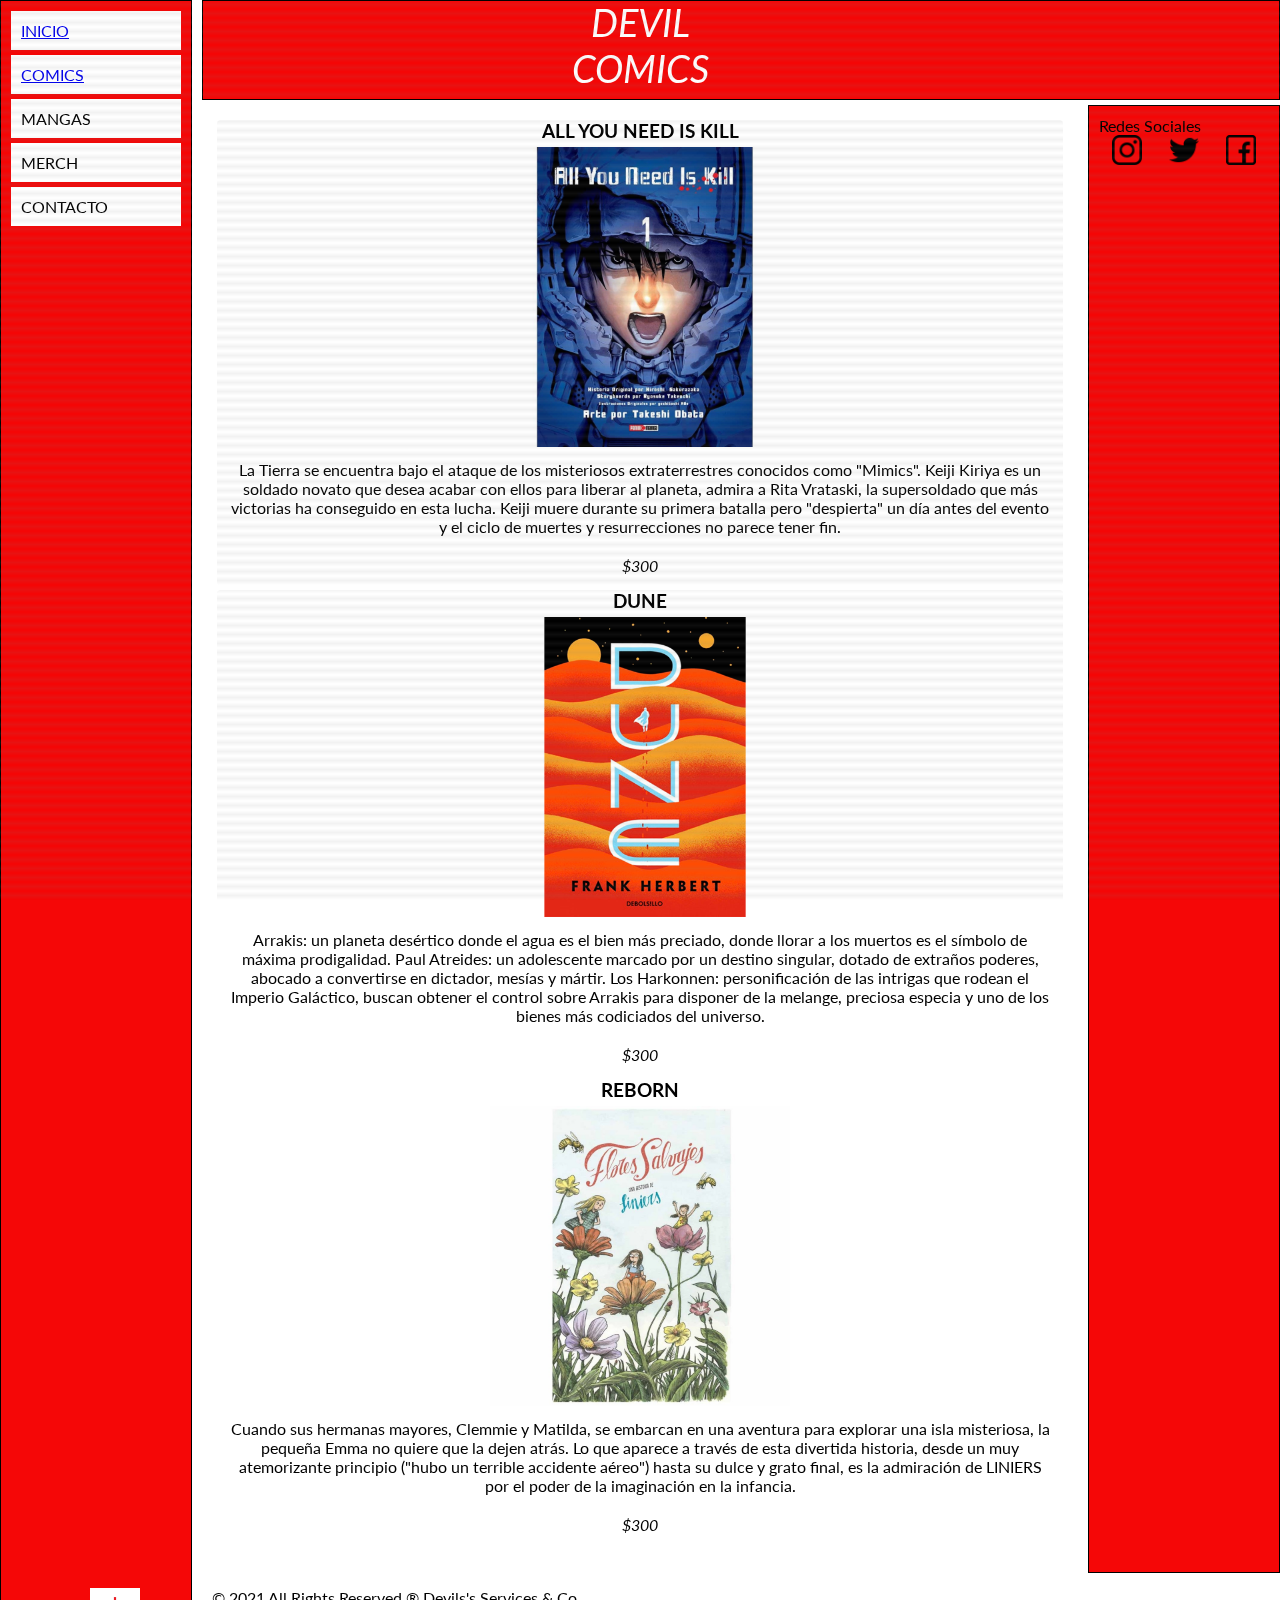
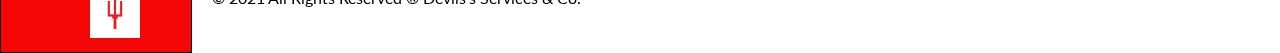
<file: ideacomics/comics.html>
<!DOCTYPE html>
<html lang="en">
<head>
    <meta charset="UTF-8">
    <meta http-equiv="X-UA-Compatible" content="IE=edge">
    <!-- RESPONSIVE -->
    <meta name="viewport" content="width=device-width, initial-scale=1.0">

    <title>Devil Comics</title>

    
    <link rel="stylesheet" href="/ideacomics/Css/estilosareas.css">
    <!-- Links to font -->
    <link href="https://fonts.googleapis.com/css?family=Lato:100,100italic,300,300italic,regular,italic,700,700italic,900,900italic" rel="stylesheet" />
    <link rel="preconnect" href="https://fonts.googleapis.com"> 
    <link rel="preconnect" href="https://fonts.gstatic.com" crossorigin> 
    <link href="https://fonts.googleapis.com/css2?family=Rock+3D&display=swap" rel="stylesheet">
</head>
<body id="gridAreasComics">

    <header class="border">
        <div class="containerHeader">
            <div class="glitch GLOW" data-text="">DEVIL COMICS</div>

        </div>
        <div class="scanlines"></div>
    </header>

    <section id="comics" class="comicsFlex" class="border">
        <article>
            <h3>All you need is Kill</h3>
            <img src="/ideacomics/images/all.jpeg" alt="all" width="300" height="300">
            <p>La Tierra se encuentra bajo el ataque de los misteriosos extraterrestres conocidos como "Mimics". Keiji Kiriya es un soldado novato que desea acabar con ellos para liberar al planeta, admira a Rita Vrataski, la supersoldado que más victorias ha conseguido en esta lucha. Keiji muere durante su primera batalla pero "despierta" un día antes del evento y el ciclo de muertes y resurrecciones no parece tener fin.</p>
            <p class="price">$300</p>
        </article>

        <article>
            <h3>Dune</h3>
            <img src="/ideacomics/images/dune.jpeg" alt="dune" width="300" height="300">
            <p>Arrakis: un planeta desértico donde el agua es el bien más preciado, donde llorar a los muertos es el símbolo de máxima prodigalidad. Paul Atreides: un adolescente marcado por un destino singular, dotado de extraños poderes, abocado a convertirse en dictador, mesías y mártir. Los Harkonnen: personificación de las intrigas que rodean el Imperio Galáctico, buscan obtener el control sobre Arrakis para disponer de la melange, preciosa especia y uno de los bienes más codiciados del universo.</p>
            <p class="price">$300</p>
        </article>

        <article>
            <h3>Reborn</h3>
            <img src="/ideacomics/images/flores.jpeg" alt="flores" width="300" height="300">
            <p>Cuando sus hermanas mayores, Clemmie y Matilda, se embarcan en una aventura para explorar una isla misteriosa, la pequeña Emma no quiere que la dejen atrás. Lo que aparece a través de esta divertida historia, desde un muy atemorizante principio ("hubo un terrible accidente aéreo") hasta su dulce y grato final, es la admiración de LINIERS por el poder de la imaginación en la infancia.</p>
            <p class="price">$300</p>
        </article>
    </section>    

     
    


    <nav class="border flexMenu">
        
        <span><a href="/ideacomics/index.html">INICIO</a></span>
        <span><a href="/ideacomics/comic.html">COMICS</a></span>
        <span>MANGAS</span>
        <span>MERCH</span>
        <span>CONTACTO</span>
    </nav>

    <aside id="redes" class="border">Redes Sociales
        <div class="redesFlex">
        <img  src="/ideacomics/images/instagram.png" alt="instagram" width="30">
        <img src="/ideacomics/images/gorjeo.png" alt="twitter" width="30">
        <img src="/ideacomics/images/facebook.png" alt="twitter" width="30">
        </div>
    </aside>

    <footer >
        <a href="/ideacomics/index.html"><img src="/ideacomics/images/tridente.jpeg" alt="Logo" with="50" height="50" class="logo"></a>
        <p>&copy; 2021 All Rights Reserved &reg; Devils's Services & Co.</p>
    </footer>
    
</body>
</html>
</file>
<file: ideacomics/Css/estilosareas.css>
/* MOBILE FIRST */
/* Estilos generales */
* {
    margin: 0;
    padding: 0;
    font-family: "Lato", sans-serif;
}

footer {
    background-color: #fff;
}

/* Smartphone */

body {
    width: 100%;
    height: 100vh;
}



.border {
    border: solid 1px #000;
    background-color: rgb(245, 7, 7);
}

/* Header */
header {
    font-family: "Oswald", sans-serif;
    font-style: italic;
    color: white;
    text-transform: uppercase;
    text-align: center;
}


/* ANIMACION HEADER */
.containerHeader {
    position: absolute;
    transform: translate(-50%, -50%);
    top: 5%;
    left: 50%;
  }
  
  .glitch {
    color: rgb(255, 254, 254);
    position: relative;
    font-size: 3vw;
    margin: 70px 200px;
    animation: glitch 5s 5s infinite;
  }
  
  .glitch::before {
    content: attr(data-text);
    position: absolute;
    left: -2px;
    text-shadow: -5px 0 magenta;
    overflow: hidden;
    top: 0;
    animation: noise-1 3s linear infinite alternate-reverse, glitch 5s 5.05s infinite;
  }
  
  .glitch::after {
    content: attr(data-text);
    position: absolute;
    left: 2px;
    text-shadow: -5px 0 rgb(177, 13, 13);
    overflow: hidden;
    top: 0;
    animation: noise-2 3s linear infinite alternate-reverse, glitch 5s 5s infinite;
  }

/* LOGO */ 
.logo {
    
  border: 1px whitesmoke;
  position: absolute;
  left: 90px;
}

.logo {
    animation: shake 0.5s;
    animation-iteration-count: infinite;
  }


/* SERVICIOS */
.grad {
    background: linear-gradient(-45deg, #ee7752, #e73c7e, #23a6d5, #740707);
    background-size: 400% 400%;
    animation: gradient 15s ease infinite;
}

/* KEYFRAMES SERVICIOS BACKG */
@keyframes gradient {
    0% {
        background-position: 0% 50%;
    }
    50% {
        background-position: 100% 50%;
    }
    100% {
        background-position: 0% 50%;
    }
}

/* GRIDS POR AREAS */
#gridAreas {
    display: grid;
/* estructura */
    grid-template-areas: 
    "cabeza"
    "menu"
    "productos"
    "servicios"
    "brazo"
    "pie"
;
    grid-template-columns: 100%;
    grid-template-rows: 100px 1fr 1fr 75px ;
    grid-column-gap: 10px;
    grid-row-gap: 5px; 

}

/* GRIDS COMIC PAGE */
#gridAreasComics {
    display: grid;
    /* estructura */
    grid-template-areas: 
    "cabeza"
    "menu"
    "comics"
    "comcs"
    "brazo"
    "pie"
;
    grid-template-columns: 100%;
    grid-template-rows: 100px 1fr 1fr 75px ;
    grid-column-gap: 10px;
    grid-row-gap: 5px; 

}

/* Nombrar cada área */
header {
    grid-area: cabeza;
    padding: 20px;
}

footer {
    grid-area: pie;
    padding: 10px;
}

#productos {
    grid-area: productos;
    padding: 10px;
}

#servicios {
    grid-area: servicios;
    padding: 10px;
}

#comics {
    grid-area: comics;
    padding: 10px;
}


nav {
    grid-area: menu;
    padding: 10px;
}

aside {
    grid-area: brazo;
    padding: 10px;
}

/* Item de Menu */ 
span {
    background-color: #fff;
    margin-bottom: 5px;
    padding: 10px;
}

span:hover {
    background-color: red;
    color: azure;
}



/* Articles de galeria */
article {
    background-color: #fff;
    border-radius: 4px;
    margin: 5px;
    text-align: center justify;
    font-size: 0,75 rem;
    }

article h3 {
    margin-bottom: 5px;
    text-transform: uppercase;
}

article p {
    padding: 10px;
}

.price {
    font-style:italic;
}



/* Flex */
.flexMenu {
    display: flex;
    flex-direction: column;
    }

.productosFlex {
    display: flex;
    flex-flow: row nowrap;
    }

.redesFlex {
    display: flex;
    flex-direction: row ;
    
    }





    
/* KEYFRAMES LOGO */
@keyframes shake {
    0% { transform: translate(1px, 1px) rotate(0deg); }
    10% { transform: translate(-1px, -2px) rotate(-1deg); }
    20% { transform: translate(-3px, 0px) rotate(1deg); }
    30% { transform: translate(3px, 2px) rotate(0deg); }
    40% { transform: translate(1px, -1px) rotate(1deg); }
    50% { transform: translate(-1px, 2px) rotate(-1deg); }
    60% { transform: translate(-3px, 1px) rotate(0deg); }
    70% { transform: translate(3px, 1px) rotate(-1deg); }
    80% { transform: translate(-1px, -1px) rotate(1deg); }
    90% { transform: translate(1px, 2px) rotate(0deg); }
    100% { transform: translate(1px, -2px) rotate(-1deg); }
  }



/* Tablets */
@media (min-width: 480px) and (max-width: 1023px) {
    body {
        width: 100%;
        height: 100vh;
        color: #010101;
    }


    /* GRIDS POR AREAS */
    #gridAreas {
        display: grid;
    /* estructura */
        grid-template-areas: 
        "menu menu"
        "cabeza cabeza"
        /* fila 1 */
        "productos productos"
        /* fila 2 */
        "servicios brazo"
        /* fila 3 */
        "pie pie"
        /* fila 4 */
    ;
        grid-template-columns: 50% 50%;
        grid-template-rows: 100px 1fr 1fr 75px ;
        grid-column-gap: 3px;
        grid-row-gap: 3px; 

}

/* GRIDS COMICS PAGE */
#gridAreasComics {
    display: grid;
    /* estructura */
    grid-template-areas: 
    "menu menu"
        "cabeza cabeza"
        /* fila 1 */
        "comics comics"
        /* fila 2 */
        "servicios brazo"
        /* fila 3 */
        "pie pie"
        /* fila 4 */
    ;
        grid-template-columns: 50% 50%;
        grid-template-rows: 100px 1fr 1fr 75px ;
        grid-column-gap: 3px;
        grid-row-gap: 3px; 


}

/* Items del Menu */
span {
    background-color: #fff;
    margin-bottom: 5px;
    padding: 5px;
    width: 120px;
    margin-left: 5px;
    height: 40px;
    text-align: center;
}
span:hover {
    background-color: red;
    color: azure;
}

/* Logo */
.logo {
    
    border: 1px whitesmoke;
    position: relative;
    bottom: 50px;
    left: 90px;
  }

/* ANIMACION HEADER */
.containerHeader {
    position: absolute;
    transform: translate(-50%, -50%);
    top: 14%;
    left: 50%;
  }

/* Articles de galeria */
article {
    background-color: #fff;
    border-radius: 4px;
    margin: 5px;
    text-align: center;
    font-size: 0.75rem;
    padding: 10px;
}

/* LOGO */
.logo {
    
    border: 1px whitesmoke;
    position: relative;
    top: 40px;
    left: 400px;
  }



/* Flex */
    .flexMenu {
    display: flex;
    flex-direction: row;
    }

    .productosFlex {
    display: flex;
    flex-flow: row nowrap;
    }

    .redesFlex {
        display: flex;
        flex-direction: row;
        justify-content: space-around;
    }
}

/* KEYFRAMES LOGO */
@keyframes shake {
    0% { transform: translate(1px, 1px) rotate(0deg); }
    10% { transform: translate(-1px, -2px) rotate(-1deg); }
    20% { transform: translate(-3px, 0px) rotate(1deg); }
    30% { transform: translate(3px, 2px) rotate(0deg); }
    40% { transform: translate(1px, -1px) rotate(1deg); }
    50% { transform: translate(-1px, 2px) rotate(-1deg); }
    60% { transform: translate(-3px, 1px) rotate(0deg); }
    70% { transform: translate(3px, 1px) rotate(-1deg); }
    80% { transform: translate(-1px, -1px) rotate(1deg); }
    90% { transform: translate(1px, 2px) rotate(0deg); }
    100% { transform: translate(1px, -2px) rotate(-1deg); }
  }




/* Desktop */
@media (min-width: 1024px) {

    
    body {
        width: 100%;
        height: 100vh;
    }

    span {
        background-color: #fff;
        margin-bottom: 5px;
        padding: 10px;
    }

    span:hover {
     background-color: red;
        color: azure;
    }

    article {
    background-color: #fff;
    border-radius: 4px;
    margin: 5px;
    text-align: center;
    font-size: 0,75 rem;
    }


/* ANIMACION LOGO */
.logo {
   
    animation: shake 0.5s;
  
    
    animation-iteration-count: infinite;
  }

/* GRIDS POR AREAS */
    #gridAreas {
    display: grid;
    /* estructura */
    grid-template-areas: 
    "menu cabeza cabeza" /* fila 1 si no quiero que esté algo solo pongo none o punto*/
    "menu productos brazo" /* fila 2 */
    "menu servicios brazo" /* fila 3 */
    "menu pie pie" /* fila 4 */
    ;
    grid-template-columns: 15% auto 15%;
    grid-template-rows: 100px 1fr 1fr 75px ;
    grid-column-gap: 10px;
    grid-row-gap: 5px; 

}

/* GRIDS COMICS PAGE */
#gridAreasComics {
    display: grid;
    /* estructura */
    grid-template-areas: 
    "menu cabeza cabeza" /* fila 1 si no quiero que esté algo solo pongo none o punto*/
    "menu comics brazo" /* fila 2 */
    "menu servicios brazo" /* fila 3 */
    "menu pie pie" /* fila 4 */
    ;
    grid-template-columns: 15% auto 15%;
    grid-template-rows: 100px 1fr 1fr 75px ;
    grid-column-gap: 10px;
    grid-row-gap: 5px; 

}



/* Flex */
    .flexMenu {
    display: flex;
    flex-direction: column;
    }

    .productosFlex {
    display: flex;
    flex-flow: row nowrap;
    }
    .redesFlex {
        display: flex;
        flex-direction: row;
        justify-content: space-around;
        
    }
}

/* KEYFRAMES HEADER */
@keyframes glitch {
    1%{
      transform: rotateX(10deg) skewX(90deg);
    }
    2%{
      transform: rotateX(0deg) skewX(0deg);
    }
  }
  
  @keyframes noise-1 {
    $steps: 30;
    @for $i from 1 through $steps {
      #{percentage($i*(1/$steps))} {
        $top: random(100);
        $bottom: random(101 - $top);
        clip-path: inset(#{$top}px 0 #{$bottom}px 0);
      }
    }
  }
  
  @keyframes noise-2 {
    $steps: 30;
    @for $i from 0 through $steps {
      #{percentage($i*(1/$steps))} {
        $top: random(100);
        $bottom: random(101 - $top);
        clip-path: inset(#{$top}px 0 #{$bottom}px 0);
      }
    }
  }
  
  .scanlines {
    overflow: hidden;
    mix-blend-mode: difference;
  }
  
  .scanlines::before {
    content: "";
    position: absolute;
    width: 100%;
    height: 100%;
    top: 0;
    left: 0;
  
    background: repeating-linear-gradient(
      to bottom,
      transparent 0%,
      rgba(255, 255, 255, 0.05) .5%,
      transparent 1%
    );
  
    animation: fudge 7s ease-in-out alternate infinite;
  }
  
  
  @keyframes fudge {
    from {
      transform: translate(0px, 0px);
    }
    to {
      transform: translate(0px, 2%);
    }
  }
  
  .glow {
    @extend .glitch;
    text-shadow: 0 0 1000px rgb(245, 239, 239);
    color: transparent;
    position: absolute;
    top: 0;
  }
  

  
  @keyframes glitch-2 {
    1%{
      transform: rotateX(10deg) skewX(70deg);
    }
    2%{
      transform: rotateX(0deg) skewX(0deg);
    }
  }

  /* KEYFRAMES LOGO */
  @keyframes shake {
    0% { transform: translate(1px, 1px) rotate(0deg); }
    10% { transform: translate(-1px, -2px) rotate(-1deg); }
    20% { transform: translate(-3px, 0px) rotate(1deg); }
    30% { transform: translate(3px, 2px) rotate(0deg); }
    40% { transform: translate(1px, -1px) rotate(1deg); }
    50% { transform: translate(-1px, 2px) rotate(-1deg); }
    60% { transform: translate(-3px, 1px) rotate(0deg); }
    70% { transform: translate(3px, 1px) rotate(-1deg); }
    80% { transform: translate(-1px, -1px) rotate(1deg); }
    90% { transform: translate(1px, 2px) rotate(0deg); }
    100% { transform: translate(1px, -2px) rotate(-1deg); }
  }
</file>
